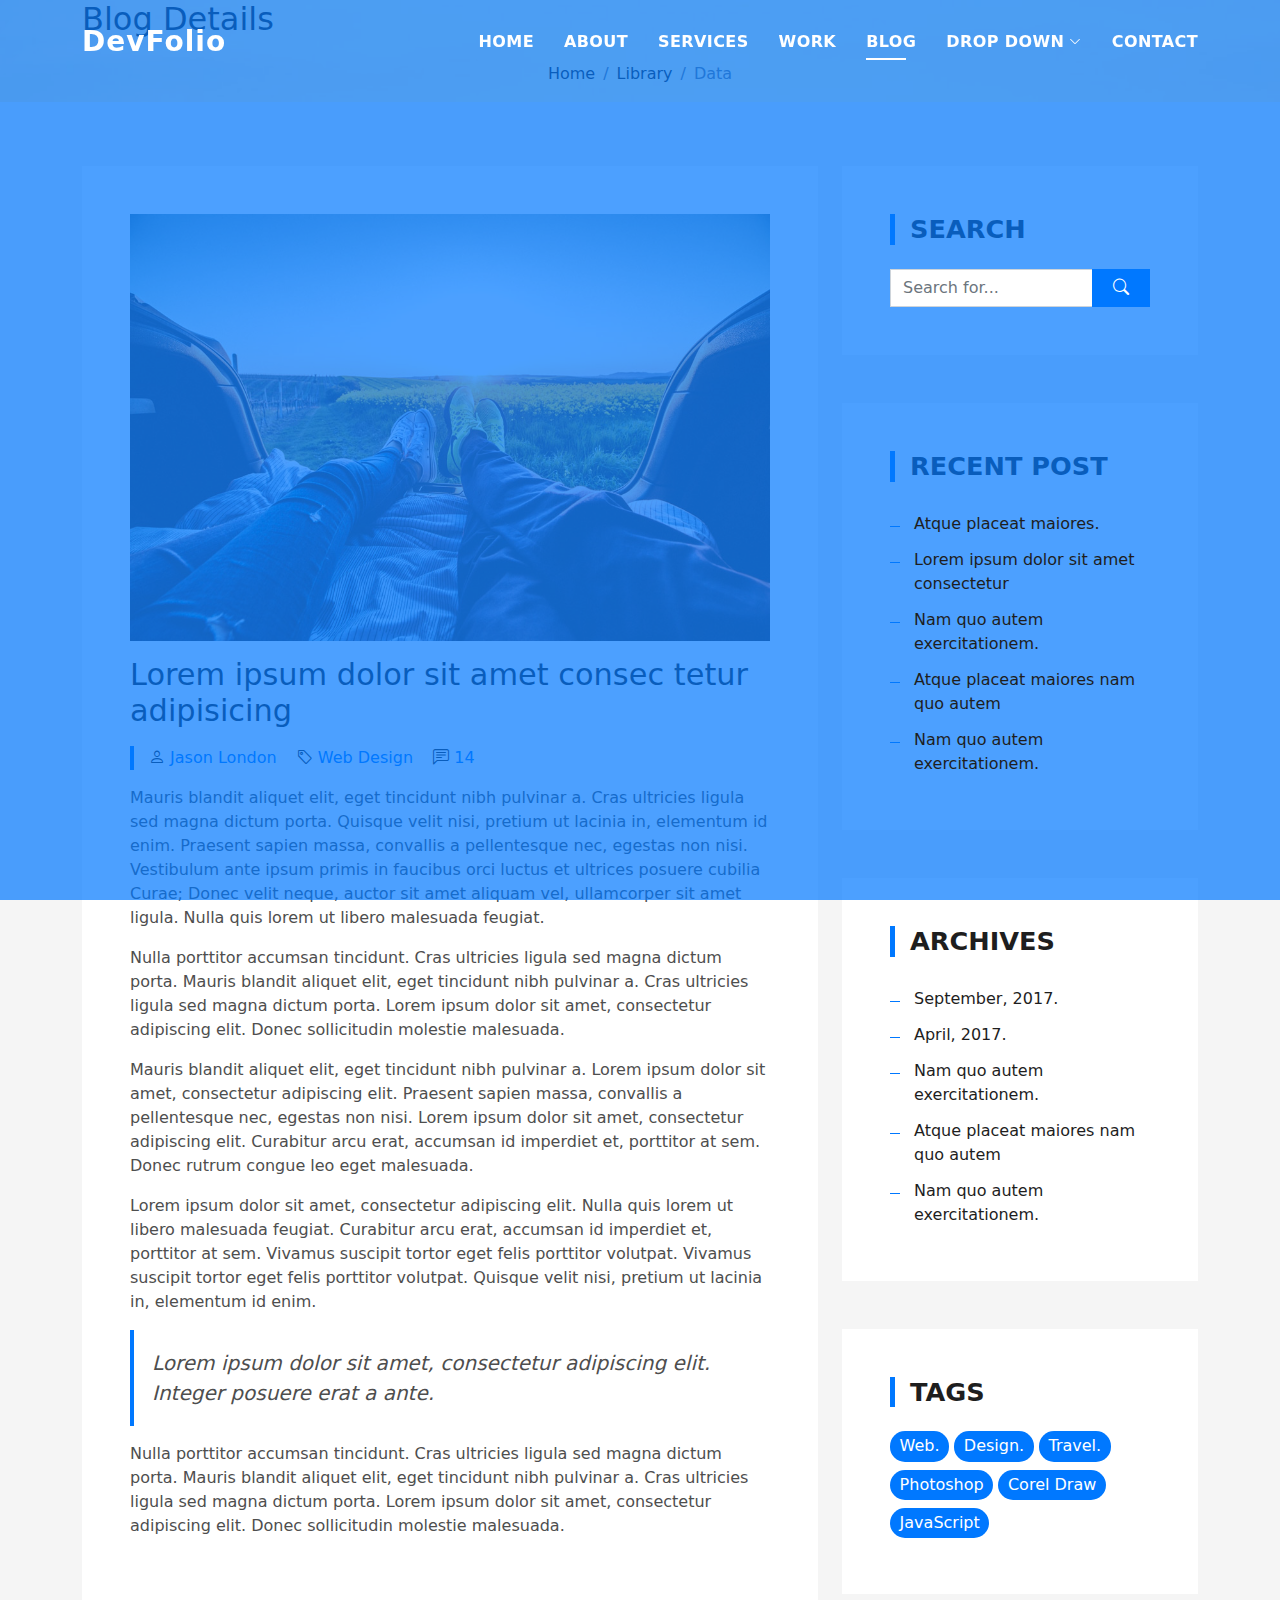
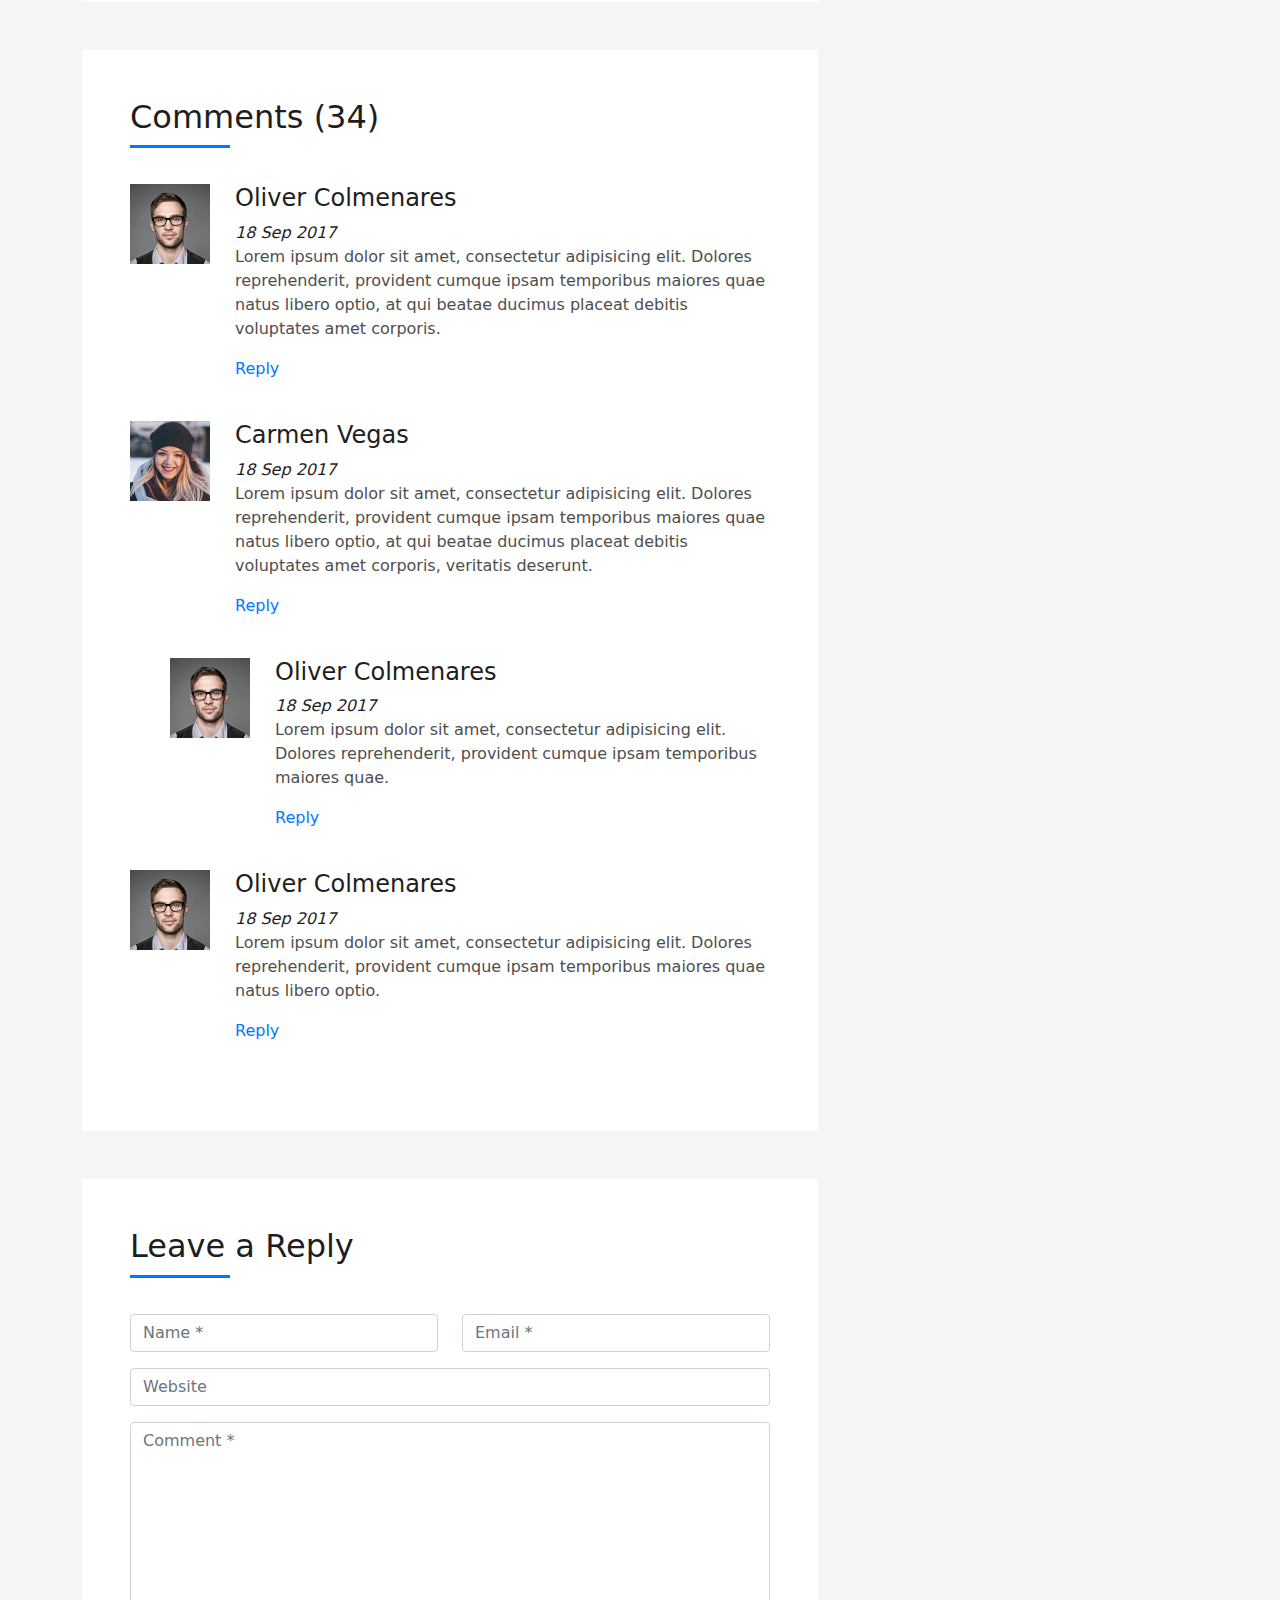
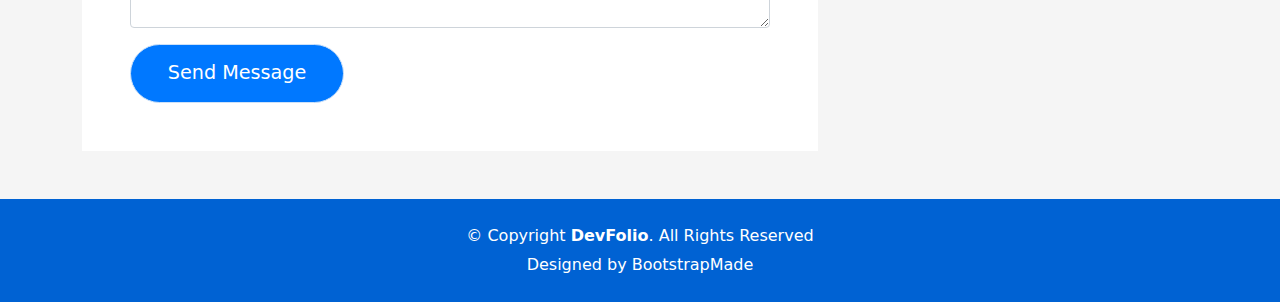
<file: blog-single.html>
<!DOCTYPE html>
<html lang="en">

<head>
  <meta charset="utf-8">
  <meta content="width=device-width, initial-scale=1.0" name="viewport">

  <title>DevFolio Bootstrap Portfolio Template - Blog Single</title>
  <meta content="" name="description">
  <meta content="" name="keywords">

  <!-- Favicons -->
  <link href="assets/img/favicon.png" rel="icon">
  <link href="assets/img/apple-touch-icon.png" rel="apple-touch-icon">

  <!-- Vendor CSS Files -->
  <link href="assets/vendor/bootstrap/css/bootstrap.min.css" rel="stylesheet">
  <link href="assets/vendor/bootstrap-icons/bootstrap-icons.css" rel="stylesheet">
  <link href="assets/vendor/glightbox/css/glightbox.min.css" rel="stylesheet">
  <link href="assets/vendor/swiper/swiper-bundle.min.css" rel="stylesheet">

  <!-- Template Main CSS File -->
  <link href="assets/css/style.css" rel="stylesheet">

  <!-- =======================================================
  * Template Name: DevFolio - v4.1.0
  * Template URL: https://bootstrapmade.com/devfolio-bootstrap-portfolio-html-template/
  * Author: BootstrapMade.com
  * License: https://bootstrapmade.com/license/
  ======================================================== -->
</head>

<body>

  <!-- ======= Header ======= -->
  <header id="header" class="fixed-top">
    <div class="container d-flex align-items-center justify-content-between">

      <h1 class="logo"><a href="index.html">DevFolio</a></h1>
      <!-- Uncomment below if you prefer to use an image logo -->
      <!-- <a href="index.html" class="logo"><img src="assets/img/logo.png" alt="" class="img-fluid"></a>-->

      <nav id="navbar" class="navbar">
        <ul>
          <li><a class="nav-link scrollto " href="#hero">Home</a></li>
          <li><a class="nav-link scrollto" href="#about">About</a></li>
          <li><a class="nav-link scrollto" href="#services">Services</a></li>
          <li><a class="nav-link scrollto " href="#work">Work</a></li>
          <li><a class="nav-link scrollto " href="#blog">Blog</a></li>
          <li class="dropdown"><a href="#"><span>Drop Down</span> <i class="bi bi-chevron-down"></i></a>
            <ul>
              <li><a href="#">Drop Down 1</a></li>
              <li class="dropdown"><a href="#"><span>Deep Drop Down</span> <i class="bi bi-chevron-right"></i></a>
                <ul>
                  <li><a href="#">Deep Drop Down 1</a></li>
                  <li><a href="#">Deep Drop Down 2</a></li>
                  <li><a href="#">Deep Drop Down 3</a></li>
                  <li><a href="#">Deep Drop Down 4</a></li>
                  <li><a href="#">Deep Drop Down 5</a></li>
                </ul>
              </li>
              <li><a href="#">Drop Down 2</a></li>
              <li><a href="#">Drop Down 3</a></li>
              <li><a href="#">Drop Down 4</a></li>
            </ul>
          </li>
          <li><a class="nav-link scrollto" href="#contact">Contact</a></li>
        </ul>
        <i class="bi bi-list mobile-nav-toggle"></i>
      </nav><!-- .navbar -->

    </div>
  </header><!-- End Header -->

  <div class="intro intro-single route bg-image" style="background-image: url(assets/img/overlay-bg.jpg)">
    <div class="overlay-mf"></div>
    <div class="intro-content display-table">
      <div class="table-cell">
        <div class="container">
          <h2 class="intro-title mb-4">Blog Details</h2>
          <ol class="breadcrumb d-flex justify-content-center">
            <li class="breadcrumb-item">
              <a href="#">Home</a>
            </li>
            <li class="breadcrumb-item">
              <a href="#">Library</a>
            </li>
            <li class="breadcrumb-item active">Data</li>
          </ol>
        </div>
      </div>
    </div>
  </div>

  <main id="main">

    <!-- ======= Blog Single Section ======= -->
    <section class="blog-wrapper sect-pt4" id="blog">
      <div class="container">
        <div class="row">
          <div class="col-md-8">
            <div class="post-box">
              <div class="post-thumb">
                <img src="assets/img/post-1.jpg" class="img-fluid" alt="">
              </div>
              <div class="post-meta">
                <h1 class="article-title">Lorem ipsum dolor sit amet consec tetur adipisicing</h1>
                <ul>
                  <li>
                    <span class="bi bi-person"></span>
                    <a href="#">Jason London</a>
                  </li>
                  <li>
                    <span class="bi bi-tag"></span>
                    <a href="#">Web Design</a>
                  </li>
                  <li>
                    <span class="bi bi-chat-left-text"></span>
                    <a href="#">14</a>
                  </li>
                </ul>
              </div>
              <div class="article-content">
                <p>
                  Mauris blandit aliquet elit, eget tincidunt nibh pulvinar a. Cras ultricies ligula sed magna dictum
                  porta. Quisque velit
                  nisi, pretium ut lacinia in, elementum id enim. Praesent sapien massa, convallis a pellentesque
                  nec, egestas non nisi. Vestibulum ante ipsum primis in faucibus orci luctus et ultrices posuere
                  cubilia Curae; Donec velit neque, auctor sit amet aliquam vel, ullamcorper sit amet ligula.
                  Nulla quis lorem ut libero malesuada feugiat.
                </p>
                <p>
                  Nulla porttitor accumsan tincidunt. Cras ultricies ligula sed magna dictum porta. Mauris blandit
                  aliquet elit, eget tincidunt
                  nibh pulvinar a. Cras ultricies ligula sed magna dictum porta. Lorem ipsum dolor sit amet,
                  consectetur adipiscing elit. Donec sollicitudin molestie malesuada.
                </p>
                <p>
                  Mauris blandit aliquet elit, eget tincidunt nibh pulvinar a. Lorem ipsum dolor sit amet, consectetur
                  adipiscing elit. Praesent
                  sapien massa, convallis a pellentesque nec, egestas non nisi. Lorem ipsum dolor sit amet,
                  consectetur adipiscing elit. Curabitur arcu erat, accumsan id imperdiet et, porttitor at
                  sem. Donec rutrum congue leo eget malesuada.
                </p>
                <p>
                  Lorem ipsum dolor sit amet, consectetur adipiscing elit. Nulla quis lorem ut libero malesuada feugiat.
                  Curabitur arcu erat,
                  accumsan id imperdiet et, porttitor at sem. Vivamus suscipit tortor eget felis porttitor
                  volutpat. Vivamus suscipit tortor eget felis porttitor volutpat. Quisque velit nisi, pretium
                  ut lacinia in, elementum id enim.
                </p>
                <blockquote class="blockquote">
                  <p class="mb-0">Lorem ipsum dolor sit amet, consectetur adipiscing elit. Integer posuere erat a ante.</p>
                </blockquote>
                <p>
                  Nulla porttitor accumsan tincidunt. Cras ultricies ligula sed magna dictum porta. Mauris blandit
                  aliquet elit, eget tincidunt
                  nibh pulvinar a. Cras ultricies ligula sed magna dictum porta. Lorem ipsum dolor sit amet,
                  consectetur adipiscing elit. Donec sollicitudin molestie malesuada.
                </p>
              </div>
            </div>
            <div class="box-comments">
              <div class="title-box-2">
                <h4 class="title-comments title-left">Comments (34)</h4>
              </div>
              <ul class="list-comments">
                <li>
                  <div class="comment-avatar">
                    <img src="assets/img/testimonial-2.jpg" alt="">
                  </div>
                  <div class="comment-details">
                    <h4 class="comment-author">Oliver Colmenares</h4>
                    <span>18 Sep 2017</span>
                    <p>
                      Lorem ipsum dolor sit amet, consectetur adipisicing elit. Dolores reprehenderit, provident cumque
                      ipsam temporibus maiores
                      quae natus libero optio, at qui beatae ducimus placeat debitis voluptates amet corporis.
                    </p>
                    <a href="3">Reply</a>
                  </div>
                </li>
                <li>
                  <div class="comment-avatar">
                    <img src="assets/img/testimonial-4.jpg" alt="">
                  </div>
                  <div class="comment-details">
                    <h4 class="comment-author">Carmen Vegas</h4>
                    <span>18 Sep 2017</span>
                    <p>
                      Lorem ipsum dolor sit amet, consectetur adipisicing elit. Dolores reprehenderit, provident cumque
                      ipsam temporibus maiores
                      quae natus libero optio, at qui beatae ducimus placeat debitis voluptates amet corporis,
                      veritatis deserunt.
                    </p>
                    <a href="3">Reply</a>
                  </div>
                </li>
                <li class="comment-children">
                  <div class="comment-avatar">
                    <img src="assets/img/testimonial-2.jpg" alt="">
                  </div>
                  <div class="comment-details">
                    <h4 class="comment-author">Oliver Colmenares</h4>
                    <span>18 Sep 2017</span>
                    <p>
                      Lorem ipsum dolor sit amet, consectetur adipisicing elit. Dolores reprehenderit, provident cumque
                      ipsam temporibus maiores
                      quae.
                    </p>
                    <a href="3">Reply</a>
                  </div>
                </li>
                <li>
                  <div class="comment-avatar">
                    <img src="assets/img/testimonial-2.jpg" alt="">
                  </div>
                  <div class="comment-details">
                    <h4 class="comment-author">Oliver Colmenares</h4>
                    <span>18 Sep 2017</span>
                    <p>
                      Lorem ipsum dolor sit amet, consectetur adipisicing elit. Dolores reprehenderit, provident cumque
                      ipsam temporibus maiores
                      quae natus libero optio.
                    </p>
                    <a href="3">Reply</a>
                  </div>
                </li>
              </ul>
            </div>
            <div class="form-comments">
              <div class="title-box-2">
                <h3 class="title-left">
                  Leave a Reply
                </h3>
              </div>
              <form class="form-mf">
                <div class="row">
                  <div class="col-md-6 mb-3">
                    <div class="form-group">
                      <input type="text" class="form-control input-mf" id="inputName" placeholder="Name *" required>
                    </div>
                  </div>
                  <div class="col-md-6 mb-3">
                    <div class="form-group">
                      <input type="email" class="form-control input-mf" id="inputEmail1" placeholder="Email *" required>
                    </div>
                  </div>
                  <div class="col-md-12 mb-3">
                    <div class="form-group">
                      <input type="url" class="form-control input-mf" id="inputUrl" placeholder="Website">
                    </div>
                  </div>
                  <div class="col-md-12 mb-3">
                    <div class="form-group">
                      <textarea id="textMessage" class="form-control input-mf" placeholder="Comment *" name="message" cols="45" rows="8" required></textarea>
                    </div>
                  </div>
                  <div class="col-md-12">
                    <button type="submit" class="button button-a button-big button-rouded">Send Message</button>
                  </div>
                </div>
              </form>
            </div>
          </div>
          <div class="col-md-4">
            <div class="widget-sidebar sidebar-search">
              <h5 class="sidebar-title">Search</h5>
              <div class="sidebar-content">
                <form>
                  <div class="input-group">
                    <input type="text" class="form-control" placeholder="Search for..." aria-label="Search for...">
                    <span class="input-group-btn">
                      <button class="btn btn-secondary btn-search" type="button">
                        <span class="bi bi-search"></span>
                      </button>
                    </span>
                  </div>
                </form>
              </div>
            </div>
            <div class="widget-sidebar">
              <h5 class="sidebar-title">Recent Post</h5>
              <div class="sidebar-content">
                <ul class="list-sidebar">
                  <li>
                    <a href="#">Atque placeat maiores.</a>
                  </li>
                  <li>
                    <a href="#">Lorem ipsum dolor sit amet consectetur</a>
                  </li>
                  <li>
                    <a href="#">Nam quo autem exercitationem.</a>
                  </li>
                  <li>
                    <a href="#">Atque placeat maiores nam quo autem</a>
                  </li>
                  <li>
                    <a href="#">Nam quo autem exercitationem.</a>
                  </li>
                </ul>
              </div>
            </div>
            <div class="widget-sidebar">
              <h5 class="sidebar-title">Archives</h5>
              <div class="sidebar-content">
                <ul class="list-sidebar">
                  <li>
                    <a href="#">September, 2017.</a>
                  </li>
                  <li>
                    <a href="#">April, 2017.</a>
                  </li>
                  <li>
                    <a href="#">Nam quo autem exercitationem.</a>
                  </li>
                  <li>
                    <a href="#">Atque placeat maiores nam quo autem</a>
                  </li>
                  <li>
                    <a href="#">Nam quo autem exercitationem.</a>
                  </li>
                </ul>
              </div>
            </div>
            <div class="widget-sidebar widget-tags">
              <h5 class="sidebar-title">Tags</h5>
              <div class="sidebar-content">
                <ul>
                  <li>
                    <a href="#">Web.</a>
                  </li>
                  <li>
                    <a href="#">Design.</a>
                  </li>
                  <li>
                    <a href="#">Travel.</a>
                  </li>
                  <li>
                    <a href="#">Photoshop</a>
                  </li>
                  <li>
                    <a href="#">Corel Draw</a>
                  </li>
                  <li>
                    <a href="#">JavaScript</a>
                  </li>
                </ul>
              </div>
            </div>
          </div>
        </div>
      </div>
    </section><!-- End Blog Single Section -->

  </main><!-- End #main -->

  <!-- ======= Footer ======= -->
  <footer>
    <div class="container">
      <div class="row">
        <div class="col-sm-12">
          <div class="copyright-box">
            <p class="copyright">&copy; Copyright <strong>DevFolio</strong>. All Rights Reserved</p>
            <div class="credits">
              <!--
              All the links in the footer should remain intact.
              You can delete the links only if you purchased the pro version.
              Licensing information: https://bootstrapmade.com/license/
              Purchase the pro version with working PHP/AJAX contact form: https://bootstrapmade.com/buy/?theme=DevFolio
            -->
              Designed by <a href="https://bootstrapmade.com/">BootstrapMade</a>
            </div>
          </div>
        </div>
      </div>
    </div>
  </footer><!-- End  Footer -->

  <div id="preloader"></div>
  <a href="#" class="back-to-top d-flex align-items-center justify-content-center"><i class="bi bi-arrow-up-short"></i></a>

  <!-- Vendor JS Files -->
  <script src="assets/vendor/bootstrap/js/bootstrap.bundle.min.js"></script>
  <script src="assets/vendor/glightbox/js/glightbox.min.js"></script>
  <script src="assets/vendor/php-email-form/validate.js"></script>
  <script src="assets/vendor/purecounter/purecounter.js"></script>
  <script src="assets/vendor/swiper/swiper-bundle.min.js"></script>
  <script src="assets/vendor/typed.js/typed.min.js"></script>

  <!-- Template Main JS File -->
  <script src="assets/js/main.js"></script>

</body>

</html>
</file>
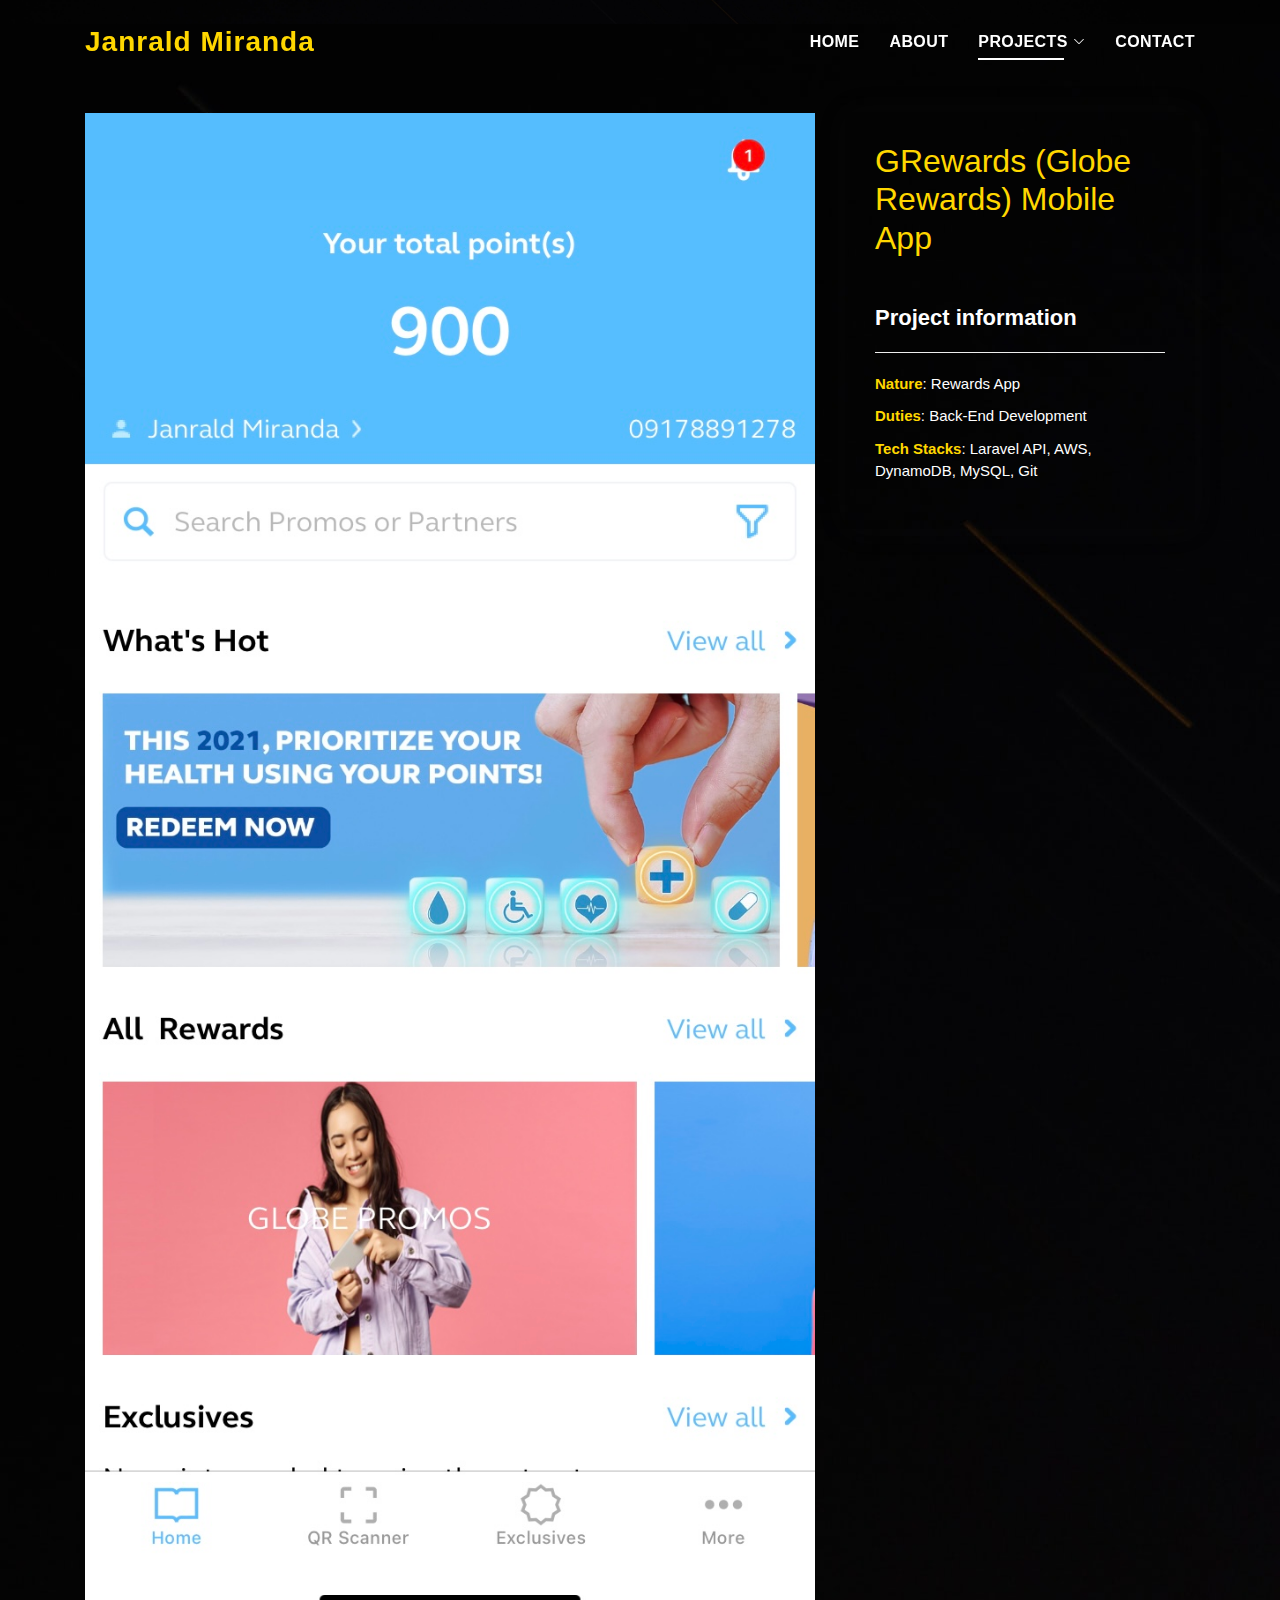
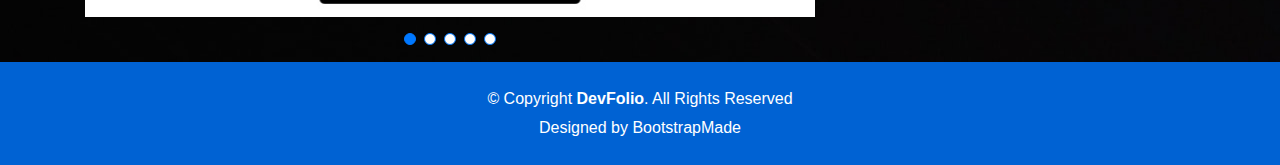
<file: grewards.html>
<!DOCTYPE html>
<html lang="en">

<head>
  <meta charset="utf-8">
  <meta content="width=device-width, initial-scale=1.0" name="viewport">

  <title>Janrald Rae Miranda</title>
  <meta content="" name="description">
  <meta content="" name="keywords">

  <!-- Favicons -->
  
  <link href="assets/img/logo.png" rel="icon">

  <!-- Vendor CSS Files -->
  <link href="assets/vendor/bootstrap/css/bootstrap.min.css" rel="stylesheet">
  <link href="assets/vendor/bootstrap-icons/bootstrap-icons.css" rel="stylesheet">
  <link href="assets/vendor/glightbox/css/glightbox.min.css" rel="stylesheet">
  <link href="assets/vendor/swiper/swiper-bundle.min.css" rel="stylesheet">
  <link rel="stylesheet" href="https://maxcdn.bootstrapcdn.com/bootstrap/4.0.0/css/bootstrap.min.css" integrity="sha384-Gn5384xqQ1aoWXA+058RXPxPg6fy4IWvTNh0E263XmFcJlSAwiGgFAW/dAiS6JXm" crossorigin="anonymous">

  <!-- Template Main CSS File -->
  <link href="assets/css/style.css" rel="stylesheet">

  <!-- =======================================================
  * Template Name: DevFolio - v4.1.0
  * Template URL: https://bootstrapmade.com/devfolio-bootstrap-portfolio-html-template/
  * Author: BootstrapMade.com
  * License: https://bootstrapmade.com/license/
  ======================================================== -->
</head>

<body>

  <!-- ======= Header ======= -->
  <header id="header" class="fixed-top">
    <div class="container d-flex align-items-center justify-content-between">

      <h1 class="logo"><a href="index.html" style="color: #FFD700">Janrald Miranda</a></h1>
      <!-- Uncomment below if you prefer to use an image logo -->
      <!-- <a href="index.html" class="logo"><img src="assets/img/logo.png" alt="" class="img-fluid"></a>-->

      <nav id="navbar" class="navbar">
        <ul>
          <li><a class="nav-link scrollto" href="index.html#hero">Home</a></li>
          <li><a class="nav-link scrollto" href="index.html#about">About</a></li>
          <li class="dropdown"><a class="nav-link scrollto active" href="#work"><span>Projects</span> <i class="bi bi-chevron-down"></i></a>
            <ul>
              <li><a href="grewards.html">GRewards (Globe Rewards)</a></li>
              <li><a href="poll.html">Poll PH</a></li>
              <li><a href="ahris.html">AHRIS PH</a></li>
              <li><a href="adyen.html">Private Project</a></li>
              <li><a href="grandtech.html">Grandtech Construction</a></li>
              <li><a href="quikship.html">Quikship Delivery Website</a></li>
              <li><a href="pasok.html">Pasok PH</a></li>
              <li><a href="aptum.html">APTUM</a></li>
              <li><a href="fight.html">Fight Academy Lipa</a></li>
            </ul>
          </li>
          <li><a class="nav-link scrollto" href="index.html#contact">Contact</a></li>
        </ul>
        <i class="bi bi-list mobile-nav-toggle"></i>
      </nav><!-- .navbar -->

    </div>
  </header><!-- End Header -->

  <div class="intro intro-single route bg-image" style="background-image: url(assets/img/bg.jpg)">
    <div class="intro-content display-table">
      <div class="table-cell">
        <div class="container">
          <h2 class="intro-title mb-4"> </h2>
        </div>
      </div>
    </div>
  </div>

  <main id="main">

    <!-- ======= Portfolio Details Section ======= -->
    <section id="portfolio-details" class="portfolio-details" style="background-image: url(assets/img/bg.jpg)">
      <div class="container mt-5">

        <div class="row gy-4">

          <div class="col-lg-8">
            <div class="portfolio-details-slider swiper-container">
              <div class="swiper-wrapper align-items-center">

                <div class="swiper-slide">
                  <img src="assets/img/GRewards/IMG_4754.jpg" alt="">
                </div>

                <div class="swiper-slide">
                  <img src="assets/img/GRewards/IMG_4755.jpg" alt="">
                </div>

                <div class="swiper-slide">
                  <img src="assets/img/GRewards/IMG_4756.jpg" alt="">
                </div>

                <div class="swiper-slide">
                  <img src="assets/img/GRewards/IMG_4757.jpg" alt="">
                </div>

                <div class="swiper-slide">
                  <img src="assets/img/GRewards/IMG_4758.jpg" alt="">
                </div>

              </div>
              <div class="swiper-pagination"></div>
            </div>
          </div>

          <div class="col-lg-4">
            <div class="portfolio-info">
              <h2 style="color: #FFD700">GRewards (Globe Rewards) Mobile App</h2>
              <h3 class="text-white mt-5">Project information</h3>
              <ul>
                <li class="text-white"><strong style="color: #FFD700">Nature</strong>: Rewards App</li>
                <li class="text-white"><strong style="color: #FFD700">Duties</strong>: Back-End Development</li>
                <li class="text-white"><strong style="color: #FFD700">Tech Stacks</strong>: Laravel API, AWS, DynamoDB, MySQL, Git</li>
              </ul>
            </div>
          </div>

        </div>

      </div>
    </section><!-- End Portfolio Details Section -->

  </main><!-- End #main -->

  <!-- ======= Footer ======= -->
  <footer>
    <div class="container">
      <div class="row">
        <div class="col-sm-12">
          <div class="copyright-box">
            <p class="copyright">&copy; Copyright <strong>DevFolio</strong>. All Rights Reserved</p>
            <div class="credits">
              <!--
              All the links in the footer should remain intact.
              You can delete the links only if you purchased the pro version.
              Licensing information: https://bootstrapmade.com/license/
              Purchase the pro version with working PHP/AJAX contact form: https://bootstrapmade.com/buy/?theme=DevFolio
            -->
              Designed by <a href="https://bootstrapmade.com/">BootstrapMade</a>
            </div>
          </div>
        </div>
      </div>
    </div>
  </footer><!-- End  Footer -->

  <div id="preloader"></div>
  <a href="#" class="back-to-top d-flex align-items-center justify-content-center"><i class="bi bi-arrow-up-short"></i></a>

  <!-- Vendor JS Files -->
  <script src="assets/vendor/bootstrap/js/bootstrap.bundle.min.js"></script>
  <script src="assets/vendor/glightbox/js/glightbox.min.js"></script>
  <script src="assets/vendor/php-email-form/validate.js"></script>
  <script src="assets/vendor/purecounter/purecounter.js"></script>
  <script src="assets/vendor/swiper/swiper-bundle.min.js"></script>
  <script src="assets/vendor/typed.js/typed.min.js"></script>

  <!-- Template Main JS File -->
  <script src="assets/js/main.js"></script>

</body>

</html>
</file>
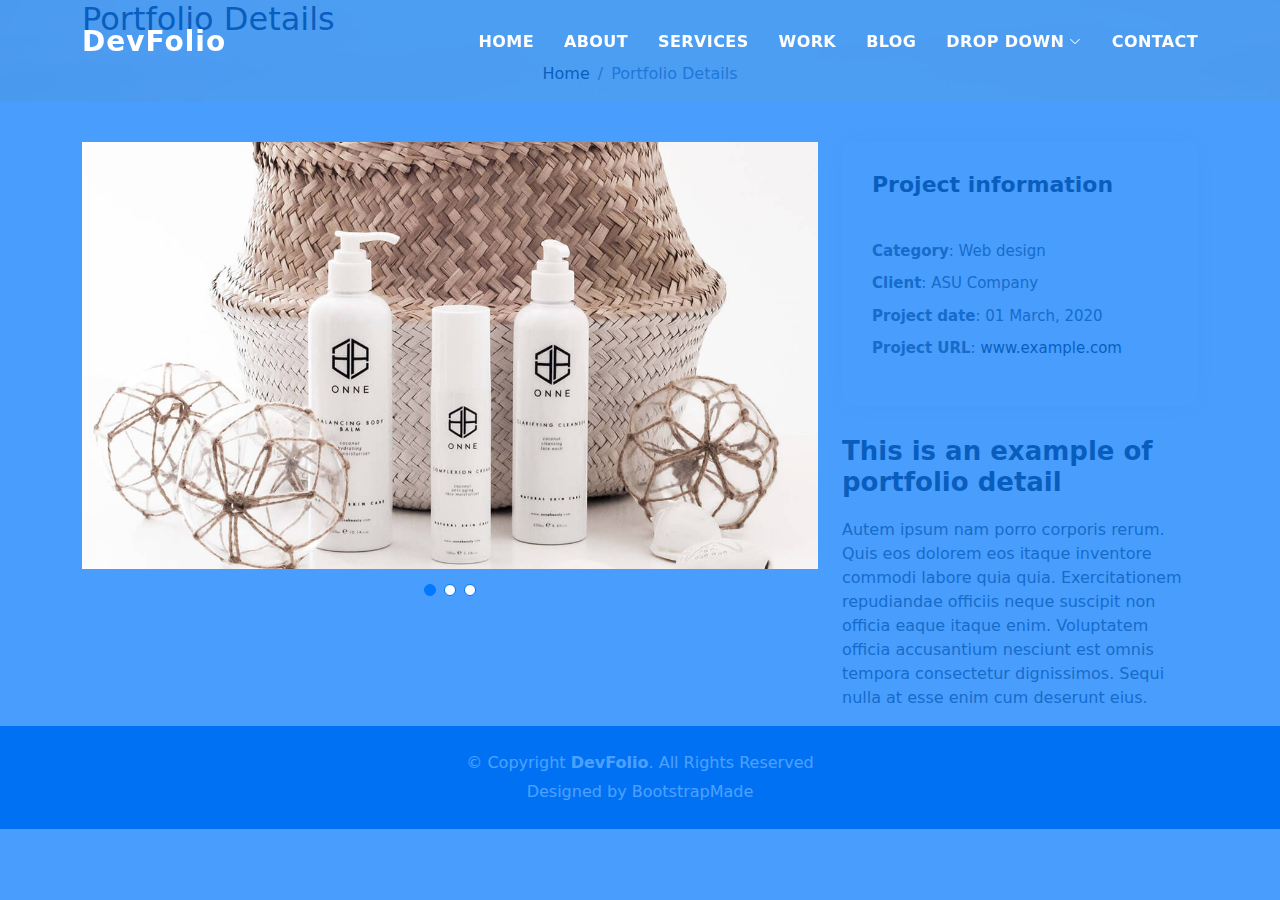
<file: portfolio-details.html>
<!DOCTYPE html>
<html lang="en">

<head>
  <meta charset="utf-8">
  <meta content="width=device-width, initial-scale=1.0" name="viewport">

  <title>DevFolio Bootstrap Portfolio Template - Portfolio Details</title>
  <meta content="" name="description">
  <meta content="" name="keywords">

  <!-- Favicons -->
  <link href="assets/img/favicon.png" rel="icon">
  <link href="assets/img/apple-touch-icon.png" rel="apple-touch-icon">

  <!-- Vendor CSS Files -->
  <link href="assets/vendor/bootstrap/css/bootstrap.min.css" rel="stylesheet">
  <link href="assets/vendor/bootstrap-icons/bootstrap-icons.css" rel="stylesheet">
  <link href="assets/vendor/glightbox/css/glightbox.min.css" rel="stylesheet">
  <link href="assets/vendor/swiper/swiper-bundle.min.css" rel="stylesheet">

  <!-- Template Main CSS File -->
  <link href="assets/css/style.css" rel="stylesheet">

  <!-- =======================================================
  * Template Name: DevFolio - v4.1.0
  * Template URL: https://bootstrapmade.com/devfolio-bootstrap-portfolio-html-template/
  * Author: BootstrapMade.com
  * License: https://bootstrapmade.com/license/
  ======================================================== -->
</head>

<body>

  <!-- ======= Header ======= -->
  <header id="header" class="fixed-top">
    <div class="container d-flex align-items-center justify-content-between">

      <h1 class="logo"><a href="index.html">DevFolio</a></h1>
      <!-- Uncomment below if you prefer to use an image logo -->
      <!-- <a href="index.html" class="logo"><img src="assets/img/logo.png" alt="" class="img-fluid"></a>-->

      <nav id="navbar" class="navbar">
        <ul>
          <li><a class="nav-link scrollto " href="#hero">Home</a></li>
          <li><a class="nav-link scrollto" href="#about">About</a></li>
          <li><a class="nav-link scrollto" href="#services">Services</a></li>
          <li><a class="nav-link scrollto " href="#work">Work</a></li>
          <li><a class="nav-link scrollto " href="#blog">Blog</a></li>
          <li class="dropdown"><a href="#"><span>Drop Down</span> <i class="bi bi-chevron-down"></i></a>
            <ul>
              <li><a href="#">Drop Down 1</a></li>
              <li class="dropdown"><a href="#"><span>Deep Drop Down</span> <i class="bi bi-chevron-right"></i></a>
                <ul>
                  <li><a href="#">Deep Drop Down 1</a></li>
                  <li><a href="#">Deep Drop Down 2</a></li>
                  <li><a href="#">Deep Drop Down 3</a></li>
                  <li><a href="#">Deep Drop Down 4</a></li>
                  <li><a href="#">Deep Drop Down 5</a></li>
                </ul>
              </li>
              <li><a href="#">Drop Down 2</a></li>
              <li><a href="#">Drop Down 3</a></li>
              <li><a href="#">Drop Down 4</a></li>
            </ul>
          </li>
          <li><a class="nav-link scrollto" href="#contact">Contact</a></li>
        </ul>
        <i class="bi bi-list mobile-nav-toggle"></i>
      </nav><!-- .navbar -->

    </div>
  </header><!-- End Header -->

  <div class="intro intro-single route bg-image" style="background-image: url(assets/img/overlay-bg.jpg)">
    <div class="overlay-mf"></div>
    <div class="intro-content display-table">
      <div class="table-cell">
        <div class="container">
          <h2 class="intro-title mb-4">Portfolio Details</h2>
          <ol class="breadcrumb d-flex justify-content-center">
            <li class="breadcrumb-item">
              <a href="#">Home</a>
            </li>
            <li class="breadcrumb-item active">Portfolio Details</li>
          </ol>
        </div>
      </div>
    </div>
  </div>

  <main id="main">

    <!-- ======= Portfolio Details Section ======= -->
    <section id="portfolio-details" class="portfolio-details">
      <div class="container">

        <div class="row gy-4">

          <div class="col-lg-8">
            <div class="portfolio-details-slider swiper-container">
              <div class="swiper-wrapper align-items-center">

                <div class="swiper-slide">
                  <img src="assets/img/portfolio-details-1.jpg" alt="">
                </div>

                <div class="swiper-slide">
                  <img src="assets/img/portfolio-details-2.jpg" alt="">
                </div>

                <div class="swiper-slide">
                  <img src="assets/img/portfolio-details-3.jpg" alt="">
                </div>

              </div>
              <div class="swiper-pagination"></div>
            </div>
          </div>

          <div class="col-lg-4">
            <div class="portfolio-info">
              <h3>Project information</h3>
              <ul>
                <li><strong>Category</strong>: Web design</li>
                <li><strong>Client</strong>: ASU Company</li>
                <li><strong>Project date</strong>: 01 March, 2020</li>
                <li><strong>Project URL</strong>: <a href="#">www.example.com</a></li>
              </ul>
            </div>
            <div class="portfolio-description">
              <h2>This is an example of portfolio detail</h2>
              <p>
                Autem ipsum nam porro corporis rerum. Quis eos dolorem eos itaque inventore commodi labore quia quia. Exercitationem repudiandae officiis neque suscipit non officia eaque itaque enim. Voluptatem officia accusantium nesciunt est omnis tempora consectetur dignissimos. Sequi nulla at esse enim cum deserunt eius.
              </p>
            </div>
          </div>

        </div>

      </div>
    </section><!-- End Portfolio Details Section -->

  </main><!-- End #main -->

  <!-- ======= Footer ======= -->
  <footer>
    <div class="container">
      <div class="row">
        <div class="col-sm-12">
          <div class="copyright-box">
            <p class="copyright">&copy; Copyright <strong>DevFolio</strong>. All Rights Reserved</p>
            <div class="credits">
              <!--
              All the links in the footer should remain intact.
              You can delete the links only if you purchased the pro version.
              Licensing information: https://bootstrapmade.com/license/
              Purchase the pro version with working PHP/AJAX contact form: https://bootstrapmade.com/buy/?theme=DevFolio
            -->
              Designed by <a href="https://bootstrapmade.com/">BootstrapMade</a>
            </div>
          </div>
        </div>
      </div>
    </div>
  </footer><!-- End  Footer -->

  <div id="preloader"></div>
  <a href="#" class="back-to-top d-flex align-items-center justify-content-center"><i class="bi bi-arrow-up-short"></i></a>

  <!-- Vendor JS Files -->
  <script src="assets/vendor/bootstrap/js/bootstrap.bundle.min.js"></script>
  <script src="assets/vendor/glightbox/js/glightbox.min.js"></script>
  <script src="assets/vendor/php-email-form/validate.js"></script>
  <script src="assets/vendor/purecounter/purecounter.js"></script>
  <script src="assets/vendor/swiper/swiper-bundle.min.js"></script>
  <script src="assets/vendor/typed.js/typed.min.js"></script>

  <!-- Template Main JS File -->
  <script src="assets/js/main.js"></script>

</body>

</html>
</file>
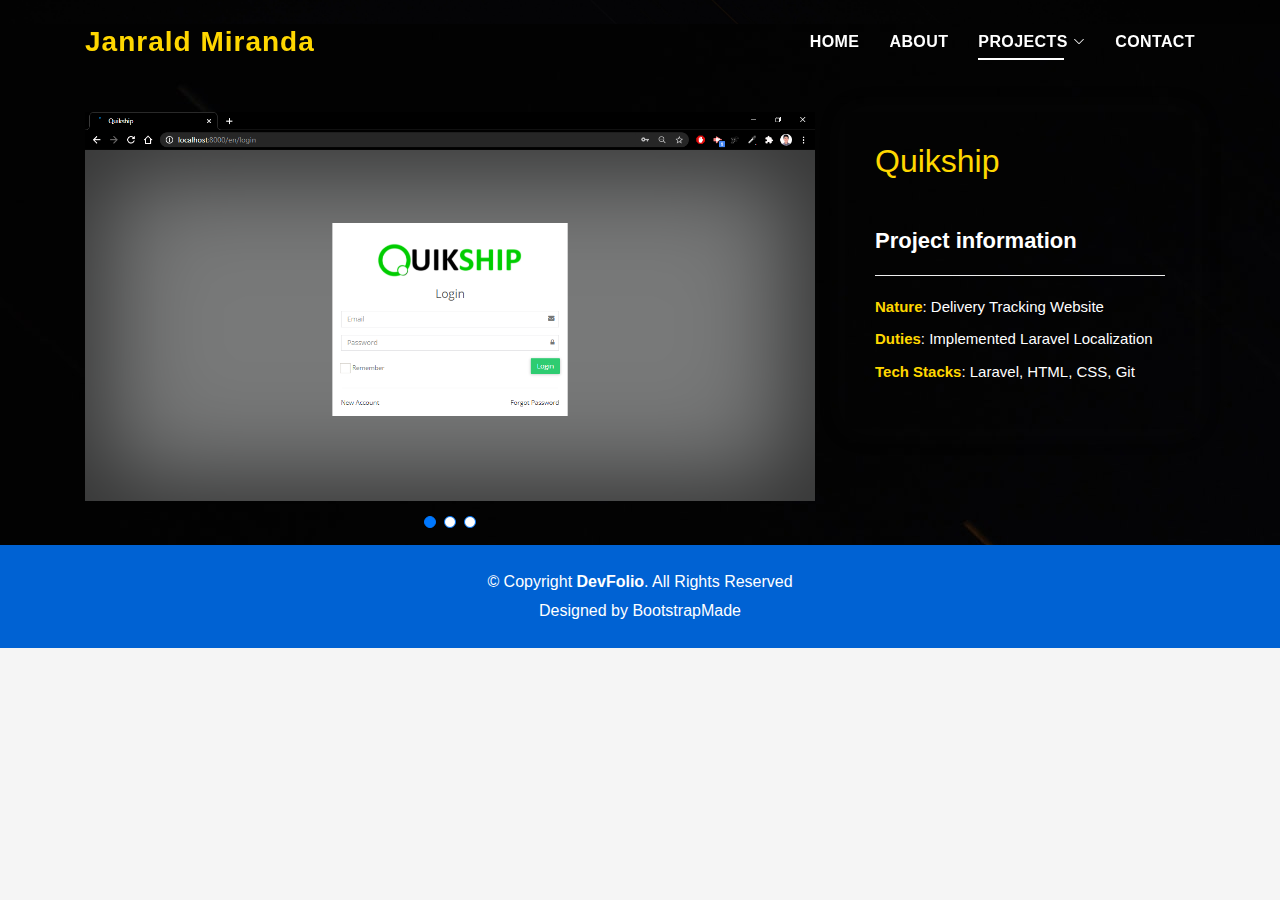
<file: quikship.html>
<!DOCTYPE html>
<html lang="en">

<head>
  <meta charset="utf-8">
  <meta content="width=device-width, initial-scale=1.0" name="viewport">

  <title>Janrald Rae Miranda</title>
  <meta content="" name="description">
  <meta content="" name="keywords">

  <!-- Favicons -->
  
  <link href="assets/img/logo.png" rel="icon">

  <!-- Vendor CSS Files -->
  <link href="assets/vendor/bootstrap/css/bootstrap.min.css" rel="stylesheet">
  <link href="assets/vendor/bootstrap-icons/bootstrap-icons.css" rel="stylesheet">
  <link href="assets/vendor/glightbox/css/glightbox.min.css" rel="stylesheet">
  <link href="assets/vendor/swiper/swiper-bundle.min.css" rel="stylesheet">
  <link rel="stylesheet" href="https://maxcdn.bootstrapcdn.com/bootstrap/4.0.0/css/bootstrap.min.css" integrity="sha384-Gn5384xqQ1aoWXA+058RXPxPg6fy4IWvTNh0E263XmFcJlSAwiGgFAW/dAiS6JXm" crossorigin="anonymous">

  <!-- Template Main CSS File -->
  <link href="assets/css/style.css" rel="stylesheet">

  <!-- =======================================================
  * Template Name: DevFolio - v4.1.0
  * Template URL: https://bootstrapmade.com/devfolio-bootstrap-portfolio-html-template/
  * Author: BootstrapMade.com
  * License: https://bootstrapmade.com/license/
  ======================================================== -->
</head>

<body>

  <!-- ======= Header ======= -->
  <header id="header" class="fixed-top">
    <div class="container d-flex align-items-center justify-content-between">

      <h1 class="logo"><a href="index.html" style="color: #FFD700">Janrald Miranda</a></h1>
      <!-- Uncomment below if you prefer to use an image logo -->
      <!-- <a href="index.html" class="logo"><img src="assets/img/logo.png" alt="" class="img-fluid"></a>-->

      <nav id="navbar" class="navbar">
        <ul>
          <li><a class="nav-link scrollto" href="index.html#hero">Home</a></li>
          <li><a class="nav-link scrollto" href="index.html#about">About</a></li>
          <li class="dropdown"><a class="nav-link scrollto active" href="#work"><span>Projects</span> <i class="bi bi-chevron-down"></i></a>
            <ul>
              <li><a href="grewards.html">GRewards (Globe Rewards)</a></li>
              <li><a href="poll.html">Poll PH</a></li>
              <li><a href="ahris.html">AHRIS PH</a></li>
              <li><a href="adyen.html">Private Project</a></li>
              <li><a href="grandtech.html">Grandtech Construction</a></li>
              <li><a href="quikship.html">Quikship Delivery Website</a></li>
              <li><a href="pasok.html">Pasok PH</a></li>
              <li><a href="aptum.html">APTUM</a></li>
              <li><a href="fight.html">Fight Academy Lipa</a></li>
            </ul>
          </li>
          <li><a class="nav-link scrollto" href="index.html#contact">Contact</a></li>
        </ul>
        <i class="bi bi-list mobile-nav-toggle"></i>
      </nav><!-- .navbar -->

    </div>
  </header><!-- End Header -->

  <div class="intro intro-single route bg-image" style="background-image: url(assets/img/bg.jpg)">
    <div class="intro-content display-table">
      <div class="table-cell">
        <div class="container">
          <h2 class="intro-title mb-4"> </h2>
        </div>
      </div>
    </div>
  </div>

  <main id="main">

    <!-- ======= Portfolio Details Section ======= -->
    <section id="portfolio-details" class="portfolio-details" style="background-image: url(assets/img/bg.jpg)">
      <div class="container mt-5">

        <div class="row gy-4">

          <div class="col-lg-8">
            <div class="portfolio-details-slider swiper-container">
              <div class="swiper-wrapper align-items-center">

                <div class="swiper-slide">
                  <img src="assets/img/Quikship/1.PNG" alt="">
                </div>

                <div class="swiper-slide">
                  <img src="assets/img/Quikship/2.PNG" alt="">
                </div>

                <div class="swiper-slide">
                  <img src="assets/img/Quikship/3.PNG" alt="">
                </div>

              </div>
              <div class="swiper-pagination"></div>
            </div>
          </div>

          <div class="col-lg-4">
            <div class="portfolio-info">
              <h2 style="color: #FFD700">Quikship</h2>
              <h3 class="text-white mt-5">Project information</h3>
              <ul>
                <li class="text-white"><strong style="color: #FFD700">Nature</strong>: Delivery Tracking Website</li>
                <li class="text-white"><strong style="color: #FFD700">Duties</strong>: Implemented Laravel Localization</li>
                <li class="text-white"><strong style="color: #FFD700">Tech Stacks</strong>: Laravel, HTML, CSS, Git</li>
              </ul>
            </div>
          </div>

        </div>

      </div>
    </section><!-- End Portfolio Details Section -->

  </main><!-- End #main -->

  <!-- ======= Footer ======= -->
  <footer>
    <div class="container">
      <div class="row">
        <div class="col-sm-12">
          <div class="copyright-box">
            <p class="copyright">&copy; Copyright <strong>DevFolio</strong>. All Rights Reserved</p>
            <div class="credits">
              <!--
              All the links in the footer should remain intact.
              You can delete the links only if you purchased the pro version.
              Licensing information: https://bootstrapmade.com/license/
              Purchase the pro version with working PHP/AJAX contact form: https://bootstrapmade.com/buy/?theme=DevFolio
            -->
              Designed by <a href="https://bootstrapmade.com/">BootstrapMade</a>
            </div>
          </div>
        </div>
      </div>
    </div>
  </footer><!-- End  Footer -->

  <div id="preloader"></div>
  <a href="#" class="back-to-top d-flex align-items-center justify-content-center"><i class="bi bi-arrow-up-short"></i></a>

  <!-- Vendor JS Files -->
  <script src="assets/vendor/bootstrap/js/bootstrap.bundle.min.js"></script>
  <script src="assets/vendor/glightbox/js/glightbox.min.js"></script>
  <script src="assets/vendor/php-email-form/validate.js"></script>
  <script src="assets/vendor/purecounter/purecounter.js"></script>
  <script src="assets/vendor/swiper/swiper-bundle.min.js"></script>
  <script src="assets/vendor/typed.js/typed.min.js"></script>

  <!-- Template Main JS File -->
  <script src="assets/js/main.js"></script>

</body>

</html>
</file>
<file: assets/css/style.css>
/**
* Template Name: DevFolio - v4.1.0
* Template URL: https://bootstrapmade.com/devfolio-bootstrap-portfolio-html-template/
* Author: BootstrapMade.com
* License: https://bootstrapmade.com/license/
*/

/*--------------------------------------------------------------
# General
--------------------------------------------------------------*/
body {
  background-color: #f5f5f5;
  color: #4e4e4e;
}

h1,
h2,
h3,
h4,
h5,
h6 {
  color: #1e1e1e;
}

a {
  color: #1e1e1e;
  text-decoration: none;
  transition: all 0.5s ease-in-out;
}

a:hover {
  color: #0078ff;
  text-decoration: none;
  transition: all 0.5s ease-in-out;
}

.p-r {
  position: relative;
}

.color-a {
  text-decoration: none;
  color: #0078ff;
}

.color-d {
  color: #f5f5f5;
}

.color-text-a {
  text-decoration: none;
  color: #4e4e4e;
}

.box-shadow, .paralax-mf, .service-box, .work-box, .card-blog {
  box-shadow: 0 13px 8px -10px rgba(0, 0, 0, 0.1);
}

.box-shadow-a, .button:hover {
  text-decoration: none;
  box-shadow: 0 0 0 4px #cde1f8;
}

.display-5 {
  font-size: 2.5rem;
  font-weight: 300;
  line-height: 1.1;
}

.display-6 {
  font-size: 2rem;
  font-weight: 300;
  line-height: 1.1;
}

.avatar {
  width: 32px;
  height: 32px;
  margin-right: 4px;
  overflow: hidden;
}

.bg-image {
  background-repeat: no-repeat;
  background-attachment: fixed;
  background-size: cover;
  background-position: center center;
}

@media (max-width: 1024px) {
  .bg-image {
    background-attachment: scroll;
  }
}

.overlay-mf {
  background-color: #0078ff;
}

.overlay-mf {
  position: absolute;
  top: 0;
  left: 0px;
  padding: 0;
  height: 100%;
  width: 100%;
  opacity: .7;
}

.paralax-mf {
  position: relative;
  padding: 8rem 0;
}

.display-table {
  width: 100%;
  height: 100%;
  display: table;
}

.table-cell {
  display: table-cell;
  vertical-align: middle;
}

/*--/ Sections /--*/
.sect-4 {
  padding: 4rem 0;
}

.sect-pt4 {
  padding-top: 4rem;
}

.sect-mt4 {
  margin-top: 4rem;
}

/*--/ Title s /--*/
.title-s {
  font-weight: 600;
  color: #1e1e1e;
  font-size: 1.1rem;
}

/*--/ Title A /--*/
.title-box {
  margin-bottom: 4rem;
}

.title-a {
  text-decoration: none;
  font-size: 3rem;
  font-weight: bold;
  text-transform: uppercase;
}

.subtitle-a {
  text-decoration: none;
  color: #4e4e4e;
}

.line-mf {
  width: 40px;
  height: 5px;
  background-color: #0078ff;
  margin: 0 auto;
}

/*--/ Title Left /--*/
.title-box-2 {
  margin-bottom: 3rem;
}

.title-left {
  font-size: 2rem;
  position: relative;
}

.title-left:before {
  content: '';
  position: absolute;
  height: 3px;
  background-color: #0078ff;
  width: 100px;
  bottom: -12px;
}

/*------/ Box /------*/
.box-pl2 {
  padding-left: 2rem;
}

.box-shadow-full {
  padding: 3rem 1.25rem;
  position: relative;
  background-color: #fff;
  margin-bottom: 3rem;
  z-index: 2;
  box-shadow: 0 1px 1px 0 rgba(0, 0, 0, 0.06), 0 2px 5px 0 rgba(0, 0, 0, 0.2);
}

@media (min-width: 768px) {
  .box-shadow-full {
    padding: 3rem;
  }
}

/*------/ Socials /------*/
.socials {
  padding: 1.5rem 0;
}

.socials ul li {
  display: inline-block;
}

.socials .ico-circle {
  height: 40px;
  width: 40px;
  font-size: 1.2rem;
  border-radius: 50%;
  line-height: 1.6;
  margin: 0 15px 0 0;
  box-shadow: 0 0 0 3px #0078ff;
  transition: all 500ms ease;
}

.socials .ico-circle:hover {
  background-color: #0078ff;
  color: #fff;
  box-shadow: 0 0 0 3px #cde1f8;
  transition: all 500ms ease;
}

/*------/ Ul resect /------*/
.ul-resect, .socials ul, .list-ico, .blog-wrapper .post-meta ul, .box-comments .list-comments, .widget-sidebar .list-sidebar, .widget-tags ul {
  list-style: none;
  padding-left: 0;
  margin-bottom: 0;
}

.list-ico {
  line-height: 2;
}

.list-ico span {
  color: #0078ff;
  margin-right: 10px;
}

/*------/ Ico Circle /------*/
.ico-circle {
  height: 100px;
  width: 100px;
  font-size: 2rem;
  border-radius: 50%;
  line-height: 1.55;
  margin: 0 auto;
  text-align: center;
  box-shadow: 0 0 0 10px #0078ff;
  display: block;
}

/*------/ Owl Carousel /------*/
.owl-theme .owl-dots {
  text-align: center;
  margin-top: 18px;
}

.owl-theme .owl-dots .owl-dot {
  display: inline-block;
}

.owl-theme .owl-dots .owl-dot span {
  width: 18px;
  height: 7px;
  margin: 5px 5px;
  background: #cde1f8;
  border: 0px solid #cde1f8;
  display: block;
  transition: all 0.6s ease-in-out;
  cursor: pointer;
}

.owl-theme .owl-dots .owl-dot:hover span {
  background-color: #cde1f8;
}

.owl-theme .owl-dots .owl-dot.active span {
  background-color: #1B1B1B;
  width: 25px;
}

/*--/ Scrolltop s /--*/
.scrolltop-mf {
  position: relative;
  display: none;
}

.scrolltop-mf span {
  z-index: 999;
  position: fixed;
  width: 42px;
  height: 42px;
  background-color: #0078ff;
  opacity: .7;
  font-size: 1.6rem;
  line-height: 1.5;
  text-align: center;
  color: #fff;
  top: auto;
  left: auto;
  right: 30px;
  bottom: 50px;
  cursor: pointer;
  border-radius: 50%;
}

/*--------------------------------------------------------------
# Back to top button
--------------------------------------------------------------*/
.back-to-top {
  position: fixed;
  visibility: hidden;
  opacity: 0;
  right: 15px;
  bottom: 15px;
  z-index: 996;
  background: #0078ff;
  width: 40px;
  height: 40px;
  border-radius: 50px;
  transition: all 0.4s;
}

.back-to-top i {
  font-size: 28px;
  color: #fff;
  line-height: 0;
}

.back-to-top:hover {
  background: #298eff;
  color: #fff;
}

.back-to-top.active {
  visibility: visible;
  opacity: 1;
}

/*------/ Prelaoder /------*/
#preloader {
  position: fixed;
  top: 0;
  left: 0;
  right: 0;
  bottom: 0;
  z-index: 9999;
  overflow: hidden;
  background: #fff;
}

#preloader:before {
  content: "";
  position: fixed;
  top: calc(50% - 30px);
  left: calc(50% - 30px);
  border: 6px solid #f2f2f2;
  border-top: 6px solid #0078ff;
  border-radius: 50%;
  width: 60px;
  height: 60px;
  -webkit-animation: animate-preloader 1s linear infinite;
  animation: animate-preloader 1s linear infinite;
}

@-webkit-keyframes animate-preloader {
  0% {
    transform: rotate(0deg);
  }
  100% {
    transform: rotate(360deg);
  }
}

@keyframes animate-preloader {
  0% {
    transform: rotate(0deg);
  }
  100% {
    transform: rotate(360deg);
  }
}

/*------/ Button /------*/
.button {
  display: inline-block;
  padding: .3rem .6rem;
  text-align: center;
  vertical-align: middle;
  -webkit-user-select: none;
  -moz-user-select: none;
  user-select: none;
  font-size: 1rem;
  border-radius: .3rem;
  border: 1px solid transparent;
  transition: all 500ms ease;
  cursor: pointer;
}

.button:focus {
  outline: 0;
}

.button:hover {
  background-color: #0062d3;
  color: #fff;
  transition: all 500ms ease;
}

.button-a {
  text-decoration: none;
  background-color: #0078ff;
  color: #fff;
  border-color: #cde1f8;
}

.button-big {
  padding: .9rem 2.3rem;
  font-size: 1.2rem;
}

.button-rouded {
  border-radius: 5rem;
}

.btn-lg {
  padding: .5rem 1rem;
  font-size: 1.25rem;
  line-height: 1.5;
  border-radius: .3rem;
}

/*--------------------------------------------------------------
# Header
--------------------------------------------------------------*/
#header {
  transition: all 0.5s;
  z-index: 997;
  padding: 20px 0;
}

#header .logo {
  font-size: 28px;
  margin: 0;
  padding: 0;
  font-weight: 600;
  letter-spacing: 1px;
}

#header .logo a {
  color: #fff;
}

#header .logo img {
  max-height: 40px;
}

#header.header-scrolled {
  background: rgba(0, 0, 0, 0.9);
  padding: 12px 0;
}

/*--------------------------------------------------------------
# Navigation Menu
--------------------------------------------------------------*/
/**
* Desktop Navigation 
*/
.navbar {
  padding: 0;
}

.navbar ul {
  margin: 0;
  padding: 0;
  display: flex;
  list-style: none;
  align-items: center;
}

.navbar li {
  position: relative;
}

.navbar > ul > li {
  white-space: nowrap;
  padding: 10px 0 10px 30px;
}

.navbar a {
  display: flex;
  align-items: center;
  justify-content: space-between;
  color: #fff;
  font-size: 16px;
  font-weight: 600;
  padding: 0;
  white-space: nowrap;
  transition: 0.3s;
  letter-spacing: 0.4px;
  position: relative;
  text-transform: uppercase;
}

.navbar a i {
  font-size: 12px;
  line-height: 0;
  margin-left: 5px;
}

.navbar > ul > li > a:before {
  content: "";
  position: absolute;
  width: 100%;
  height: 2px;
  bottom: -6px;
  left: 0;
  width: 0;
  background-color: #fff;
  visibility: hidden;
  transition: all 0.3s ease-in-out 0s;
}

.navbar a:hover:before, .navbar li:hover > a:before, .navbar .active:before {
  visibility: visible;
  width: 80%;
}

.navbar a:hover, .navbar .active, .navbar li:hover > a {
  color: #fff;
}

.navbar .dropdown ul {
  display: block;
  position: absolute;
  left: 30px;
  top: calc(100% + 30px);
  margin: 0;
  padding: 10px 0;
  z-index: 99;
  opacity: 0;
  visibility: hidden;
  background: #fff;
  box-shadow: 0px 0px 30px rgba(127, 137, 161, 0.25);
  transition: 0.3s;
}

.navbar .dropdown ul li {
  min-width: 200px;
}

.navbar .dropdown ul a {
  padding: 10px 20px;
  font-size: 14px;
  text-transform: none;
  color: #4e4e4e;
}

.navbar .dropdown ul a i {
  font-size: 12px;
}

.navbar .dropdown ul a:hover, .navbar .dropdown ul .active:hover, .navbar .dropdown ul li:hover > a {
  color: #0078ff;
}

.navbar .dropdown:hover > ul {
  opacity: 1;
  top: 100%;
  visibility: visible;
}

.navbar .dropdown .dropdown ul {
  top: 0;
  left: calc(100% - 30px);
  visibility: hidden;
}

.navbar .dropdown .dropdown:hover > ul {
  opacity: 1;
  top: 0;
  left: 100%;
  visibility: visible;
}

@media (max-width: 1366px) {
  .navbar .dropdown .dropdown ul {
    left: -90%;
  }
  .navbar .dropdown .dropdown:hover > ul {
    left: -100%;
  }
}

/**
* Mobile Navigation 
*/
.mobile-nav-toggle {
  color: #fff;
  font-size: 28px;
  cursor: pointer;
  display: none;
  line-height: 0;
  transition: 0.5s;
}

@media (max-width: 991px) {
  .mobile-nav-toggle {
    display: block;
  }
  .navbar ul {
    display: none;
  }
}

.navbar-mobile {
  position: fixed;
  overflow: hidden;
  top: 0;
  right: 0;
  left: 0;
  bottom: 0;
  background: rgba(78, 78, 78, 0.9);
  transition: 0.3s;
  z-index: 999;
}

.navbar-mobile .mobile-nav-toggle {
  position: absolute;
  top: 15px;
  right: 15px;
}

.navbar-mobile ul {
  display: block;
  position: absolute;
  top: 55px;
  right: 15px;
  bottom: 15px;
  left: 15px;
  padding: 10px 0;
  background-color: #fff;
  overflow-y: auto;
  transition: 0.3s;
}

.navbar-mobile > ul > li {
  padding: 0;
}

.navbar-mobile a:hover:before, .navbar-mobile li:hover > a:before, .navbar-mobile .active:before {
  visibility: hidden;
}

.navbar-mobile a {
  padding: 10px 20px;
  font-size: 15px;
  color: #4e4e4e;
}

.navbar-mobile a:hover, .navbar-mobile .active, .navbar-mobile li:hover > a {
  color: #0078ff;
}

.navbar-mobile .getstarted {
  margin: 15px;
}

.navbar-mobile .dropdown ul {
  position: static;
  display: none;
  margin: 10px 20px;
  padding: 10px 0;
  z-index: 99;
  opacity: 1;
  visibility: visible;
  background: #fff;
  box-shadow: 0px 0px 30px rgba(127, 137, 161, 0.25);
}

.navbar-mobile .dropdown ul li {
  min-width: 200px;
}

.navbar-mobile .dropdown ul a {
  padding: 10px 20px;
}

.navbar-mobile .dropdown ul a i {
  font-size: 12px;
}

.navbar-mobile .dropdown ul a:hover, .navbar-mobile .dropdown ul .active:hover, .navbar-mobile .dropdown ul li:hover > a {
  color: #0078ff;
}

.navbar-mobile .dropdown > .dropdown-active {
  display: block;
}

/*--------------------------------------------------------------
# Hero Section
--------------------------------------------------------------*/
.hero {
  height: 100vh;
  position: relative;
  color: #fff;
}

.hero .hero-content {
  text-align: center;
  position: absolute;
}

.hero .overlay-itro {
  background-color: rgba(0, 0, 0, 0.6);
  position: absolute;
  top: 0;
  left: 0px;
  padding: 0;
  height: 100%;
  width: 100%;
  opacity: .9;
}

.hero .hero-title {
  color: #fff;
  font-weight: 600;
  font-size: 3rem;
}

@media (min-width: 768px) {
  .hero .hero-title {
    font-size: 4.5rem;
  }
}

.hero .hero-subtitle {
  font-size: 1.5rem;
  font-weight: 600;
}

@media (min-width: 768px) {
  .hero .hero-subtitle {
    font-size: 2.5rem;
  }
}

.hero .text-slider-items {
  display: none;
}

.hero-single {
  height: 350px;
}

.hero-single .hero-content {
  margin-top: 30px;
}

.hero-single .hero-title {
  text-transform: uppercase;
  font-size: 3rem;
}

@media (min-width: 768px) {
  .hero-single .hero-title {
    font-size: 3.5rem;
  }
}

.hero-single .breadcrumb {
  background-color: transparent;
  color: #0078ff;
}

.hero-single .breadcrumb .breadcrumb-item:before {
  color: #cde1f8;
}

.hero-single .breadcrumb .breadcrumb-item.active {
  color: #cde1f8;
}

.hero-single .breadcrumb a {
  color: #fff;
}

/*--------------------------------------------------------------
# About
--------------------------------------------------------------*/
.about-mf .box-shadow-full {
  padding-top: 4rem;
  padding-bottom: 4rem;
}

.about-mf .about-img {
  margin-bottom: 2rem;
}

.about-mf .about-img img {
  margin-left: 10px;
}

@media (min-width: 767px) {
  .about-mf .box-pl2 {
    margin-top: 3rem;
    padding-left: 0rem;
  }
}

.skill-mf span {
  color: #4e4e4e;
}

.skill-mf .progress {
  background-color: #cde1f8;
  margin: .5rem 0 1.2rem 0;
  border-radius: 0;
  height: .7rem;
}

.skill-mf .progress .progress-bar {
  height: .7rem;
  background-color: #0078ff;
}

/*--------------------------------------------------------------
# Services
--------------------------------------------------------------*/
.service-box {
  background-color: #fff;
  padding: 2.5rem 1.3rem;
  border-radius: 1rem;
  margin-bottom: 3rem;
  text-align: center;
}

.service-box:hover .ico-circle {
  transition: all 500ms ease;
  color: #fff;
  background-color: #0078ff;
  box-shadow: 0 0 0 10px #cde1f8;
}

.service-box .service-ico {
  margin-bottom: 1rem;
  color: #1e1e1e;
}

.service-box .ico-circle {
  transition: all 500ms ease;
  display: inline-flex;
  align-items: center;
  justify-content: center;
}

.service-box .ico-circle i {
  line-height: 0;
  font-size: 40px;
}

.service-box .s-title {
  font-size: 1.4rem;
  text-transform: uppercase;
  text-align: center;
  padding: .4rem 0;
}

.service-box .s-description {
  color: #4e4e4e;
}

/*--------------------------------------------------------------
# Counter
--------------------------------------------------------------*/
.counter-box {
  color: #fff;
  text-align: center;
}

@media (min-width: 577px) {
  .counter-box {
    margin-bottom: 1.8rem;
  }
}

.counter-ico {
  margin-bottom: 1rem;
}

.counter-ico .ico-circle {
  height: 60px;
  width: 60px;
  line-height: 1.5;
  box-shadow: 0 0 0 10px #cde1f8;
}

.counter-num .counter {
  font-size: 2rem;
  margin-bottom: 0;
}

/*--------------------------------------------------------------
# Portfolio
--------------------------------------------------------------*/
.work-box {
  margin-bottom: 3rem;
  -webkit-backface-visibility: hidden;
  backface-visibility: hidden;
  background-color: #fff;
}

.work-box:hover img {
  transform: scale(1.3);
}

.work-img {
  display: block;
  overflow: hidden;
}

.work-img img {
  transition: all 1s;
}

.work-content {
  padding: 2rem 3% 1rem 4%;
}

.work-content .w-more {
  color: #4e4e4e;
  font-size: .8rem;
}

.work-content .w-more .w-ctegory {
  color: #0078ff;
}

.work-content .w-like {
  font-size: 2.5rem;
  color: #0078ff;
  float: right;
}

.work-content .w-like a {
  color: #0078ff;
}

.work-content .w-like .num-like {
  font-size: .7rem;
}

.w-title {
  font-size: 1.2rem;
}

/*--------------------------------------------------------------
# Portfolio Details
--------------------------------------------------------------*/
.portfolio-details {
  padding-top: 40px;
}

.portfolio-details .portfolio-details-slider img {
  width: 100%;
}

.portfolio-details .portfolio-details-slider .swiper-pagination {
  margin-top: 20px;
  position: relative;
}

.portfolio-details .portfolio-details-slider .swiper-pagination .swiper-pagination-bullet {
  width: 12px;
  height: 12px;
  background-color: #fff;
  opacity: 1;
  border: 1px solid #0078ff;
}

.portfolio-details .portfolio-details-slider .swiper-pagination .swiper-pagination-bullet-active {
  background-color: #0078ff;
}

.portfolio-details .portfolio-info {
  padding: 30px;
  box-shadow: 0px 0 30px rgba(78, 78, 78, 0.08);
}

.portfolio-details .portfolio-info h3 {
  font-size: 22px;
  font-weight: 700;
  margin-bottom: 20px;
  padding-bottom: 20px;
  border-bottom: 1px solid #eee;
}

.portfolio-details .portfolio-info ul {
  list-style: none;
  padding: 0;
  font-size: 15px;
}

.portfolio-details .portfolio-info ul li + li {
  margin-top: 10px;
}

.portfolio-details .portfolio-description {
  padding-top: 30px;
}

.portfolio-details .portfolio-description h2 {
  font-size: 26px;
  font-weight: 700;
  margin-bottom: 20px;
}

.portfolio-details .portfolio-description p {
  padding: 0;
}

/*--------------------------------------------------------------
# Testimonials
--------------------------------------------------------------*/
.testimonial-box {
  color: #fff;
  text-align: center;
}

.testimonial-box .author-test {
  margin-top: 1rem;
}

.testimonial-box .author-test img {
  margin: 0 auto;
}

.testimonial-box .author {
  color: #fff;
  text-transform: uppercase;
  font-weight: 600;
  margin: 1rem 0;
  display: block;
  font-size: 1.4rem;
}

.testimonial-box .comit {
  font-size: 2rem;
  color: #0078ff;
  background-color: #fff;
  width: 52px;
  height: 52px;
  display: block;
  margin: 0 auto;
  border-radius: 50%;
  line-height: 1.6;
}

@media (min-width: 768px) {
  .testimonial-box .description {
    padding: 0 5rem;
  }
}

@media (min-width: 992px) {
  .testimonial-box .description {
    padding: 0 8rem;
  }
}

@media (min-width: 1200px) {
  .testimonial-box .description {
    padding: 0 13rem;
  }
}

.swiper-pagination {
  margin-top: 20px;
  position: relative;
}

.swiper-pagination .swiper-pagination-bullet {
  width: 12px;
  height: 12px;
  background-color: rgba(255, 255, 255, 0.4);
  opacity: 1;
}

.swiper-pagination .swiper-pagination-bullet-active {
  background-color: #fff;
}

/*--------------------------------------------------------------
# Contact
--------------------------------------------------------------*/
.footer-paralax {
  padding: 4rem 0 0 0;
}

.contact-mf {
  margin-top: 4rem;
}

@media (min-width: 767px) {
  .contact-mf .box-pl2 {
    margin-top: 3rem;
    padding-left: 0rem;
  }
}

.php-email-form .error-message {
  display: none;
  color: #fff;
  background: #ed3c0d;
  text-align: center;
  padding: 15px;
  font-weight: 600;
}

.php-email-form .sent-message {
  display: none;
  color: #fff;
  background: #18d26e;
  text-align: center;
  padding: 15px;
  font-weight: 600;
}

.php-email-form .loading {
  display: none;
  background: #fff;
  text-align: center;
  padding: 15px;
}

.php-email-form .loading:before {
  content: "";
  display: inline-block;
  border-radius: 50%;
  width: 24px;
  height: 24px;
  margin: 0 10px -6px 0;
  border: 3px solid #18d26e;
  border-top-color: #eee;
  -webkit-animation: animate-loading 1s linear infinite;
  animation: animate-loading 1s linear infinite;
}

.php-email-form input, .php-email-form textarea {
  border-radius: 0;
  box-shadow: none;
  font-size: 14px;
}

.php-email-form input:focus, .php-email-form textarea:focus {
  border-color: #0078ff;
}

.php-email-form input {
  padding: 10px 15px;
}

.php-email-form textarea {
  padding: 12px 15px;
  margin-bottom: 0;
}

.php-email-form button[type="submit"] {
  background: #0078ff;
  border: 0;
  padding: 10px 24px;
  color: #fff;
  transition: 0.4s;
}

.php-email-form button[type="submit"]:hover {
  background: #3393ff;
}

@-webkit-keyframes animate-loading {
  0% {
    transform: rotate(0deg);
  }
  100% {
    transform: rotate(360deg);
  }
}

@keyframes animate-loading {
  0% {
    transform: rotate(0deg);
  }
  100% {
    transform: rotate(360deg);
  }
}

/*--------------------------------------------------------------
# Blog
--------------------------------------------------------------*/
@media (min-width: 767px) {
  .card-blog {
    margin-bottom: 3rem;
  }
}

.card-blog .card-body {
  position: relative;
}

.card-blog .card-category-box {
  position: absolute;
  text-align: center;
  top: -16px;
  left: 15px;
  right: 15px;
  line-height: 25px;
  overflow: hidden;
}

.card-blog .card-category {
  display: inline-block;
  color: #fff;
  padding: 0 15px 5px;
  overflow: hidden;
  background-color: #0078ff;
  border-radius: 4px;
}

.card-blog .card-category .category {
  color: #fff;
  display: inline-block;
  text-transform: uppercase;
  font-size: .7rem;
  letter-spacing: .1px;
  margin-bottom: 0;
}

.card-blog .card-title {
  font-size: 1.3rem;
  margin-top: .6rem;
}

.card-blog .card-description {
  color: #4e4e4e;
}

.card-blog .post-author {
  display: inline-block;
}

.card-blog .post-date {
  color: #4e4e4e;
  display: inline-block;
  float: right;
}

/*--------------------------------------------------------------
# Blog Single
--------------------------------------------------------------*/
.post-box,
.form-comments,
.box-comments,
.widget-sidebar {
  padding: 2rem;
  background-color: #fff;
  margin-bottom: 3rem;
}

@media (min-width: 768px) {
  .post-box,
  .form-comments,
  .box-comments,
  .widget-sidebar {
    padding: 3rem;
  }
}

.blog-wrapper .article-title {
  font-size: 1.5rem;
}

@media (min-width: 768px) {
  .blog-wrapper .article-title {
    font-size: 1.9rem;
  }
}

.blog-wrapper .post-meta {
  margin: 1rem 0;
}

.blog-wrapper .post-meta ul {
  border-left: 4px solid #0078ff;
  margin-top: 1rem;
}

.blog-wrapper .post-meta ul li {
  display: inline-block;
  margin-left: 15px;
}

.blog-wrapper .post-meta ul a {
  color: #0078ff;
}

.blog-wrapper .post-meta ul span {
  color: #1e1e1e;
}

.blog-wrapper .blockquote {
  border-left: 4px solid #0078ff;
  padding: 18px;
  font-style: italic;
}

/*------/ Comments /------*/
.box-comments .list-comments li {
  padding-bottom: 40px;
}

.box-comments .list-comments .comment-avatar {
  display: table-cell;
  vertical-align: top;
}

.box-comments .list-comments .comment-avatar img {
  width: 80px;
  height: 80px;
}

.box-comments .list-comments .comment-author {
  font-size: 1.3rem;
}

@media (min-width: 768px) {
  .box-comments .list-comments .comment-author {
    font-size: 1.5rem;
  }
}

.box-comments .list-comments .comment-details {
  display: table-cell;
  vertical-align: top;
  padding-left: 25px;
}

.box-comments .list-comments a {
  color: #0078ff;
}

.box-comments .list-comments span {
  color: #1e1e1e;
  font-style: italic;
}

.box-comments .comment-children {
  margin-left: 40px;
}

/*------/ Sidebar /------*/
.widget-sidebar .sidebar-title {
  font-size: 1.6rem;
  font-weight: 600;
  border-left: 5px solid #0078ff;
  padding-left: 15px;
  text-transform: uppercase;
  margin-bottom: 1.5rem;
}

.widget-sidebar .list-sidebar li {
  position: relative;
  padding: 6px 0 6px 24px;
}

.widget-sidebar .list-sidebar li:before {
  position: absolute;
  content: "";
  width: 10px;
  height: 1px;
  left: 0;
  background-color: #0078ff;
  top: 20px;
}

.sidebar-search input {
  background-color: #fff;
  border-radius: 0;
  transition: all 0.5s ease-in-out;
}

.sidebar-search .btn-search {
  background-color: #0078ff;
  border-color: #0078ff;
  border-radius: 0;
  padding-left: 20px;
  padding-right: 20px;
}

.widget-tags ul li {
  display: inline-block;
  background-color: #0078ff;
  padding: .2rem .6rem;
  margin-bottom: .5rem;
  border-radius: 15px;
}

.widget-tags ul li a {
  color: #fff;
}

/*--------------------------------------------------------------
# Footer
--------------------------------------------------------------*/
footer {
  text-align: center;
  color: #fff;
  padding: 25px 0;
  background: #0062d3;
}

footer .copyright {
  margin-bottom: .3rem;
}

footer .credits {
  margin-bottom: 0;
}

footer .credits a {
  color: #fff;
}
</file>
